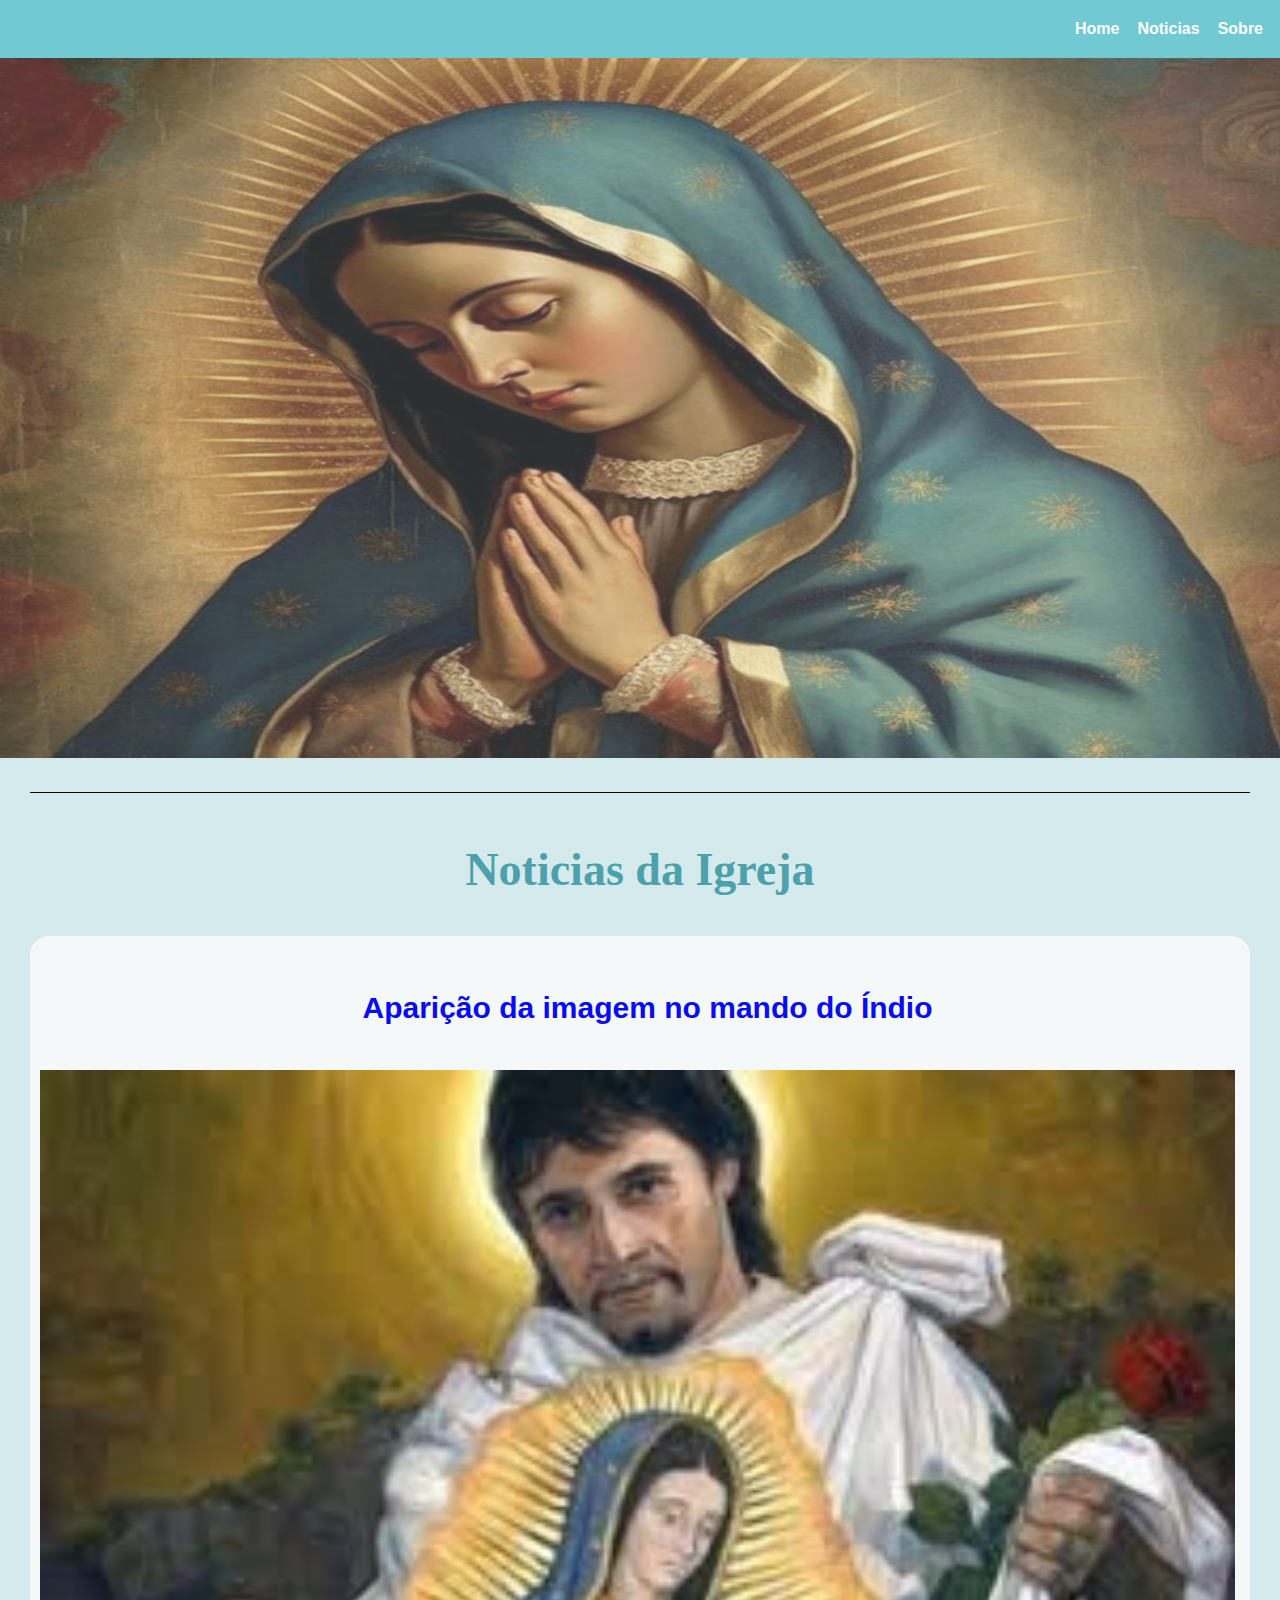
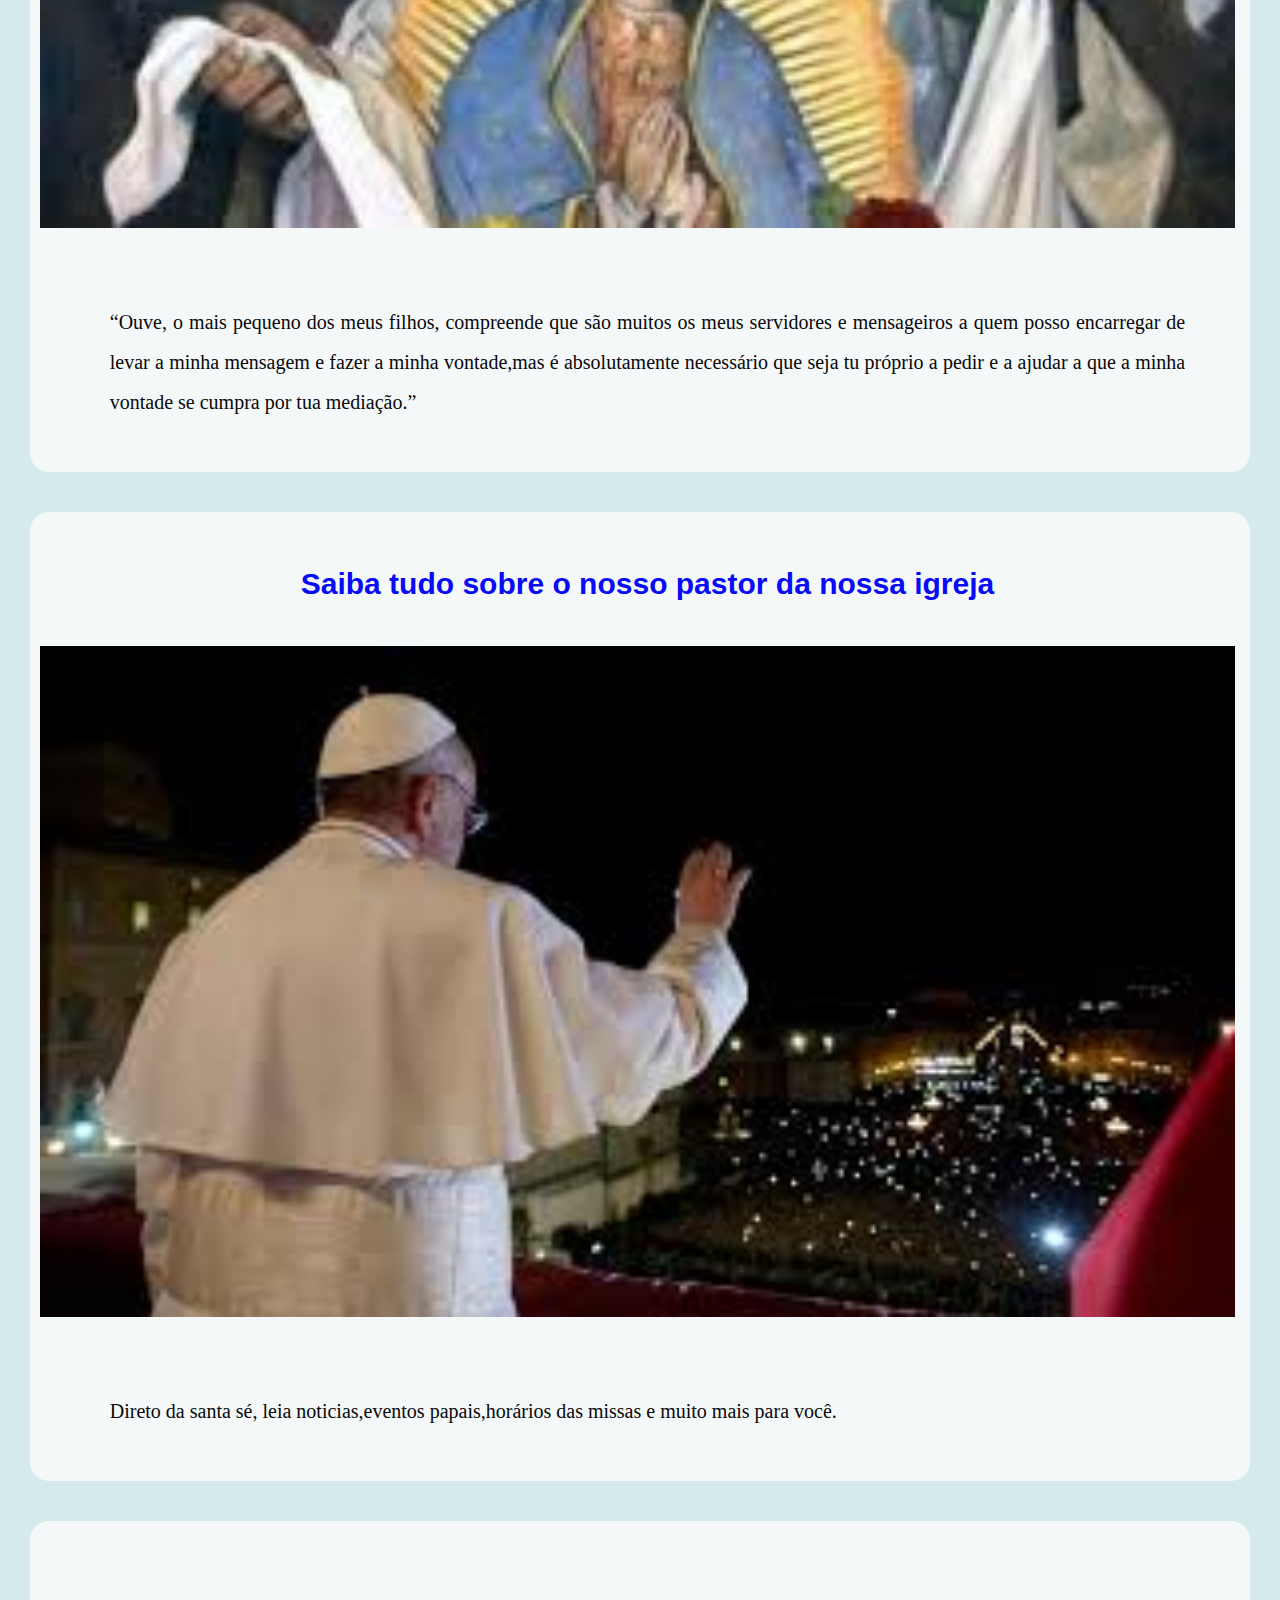
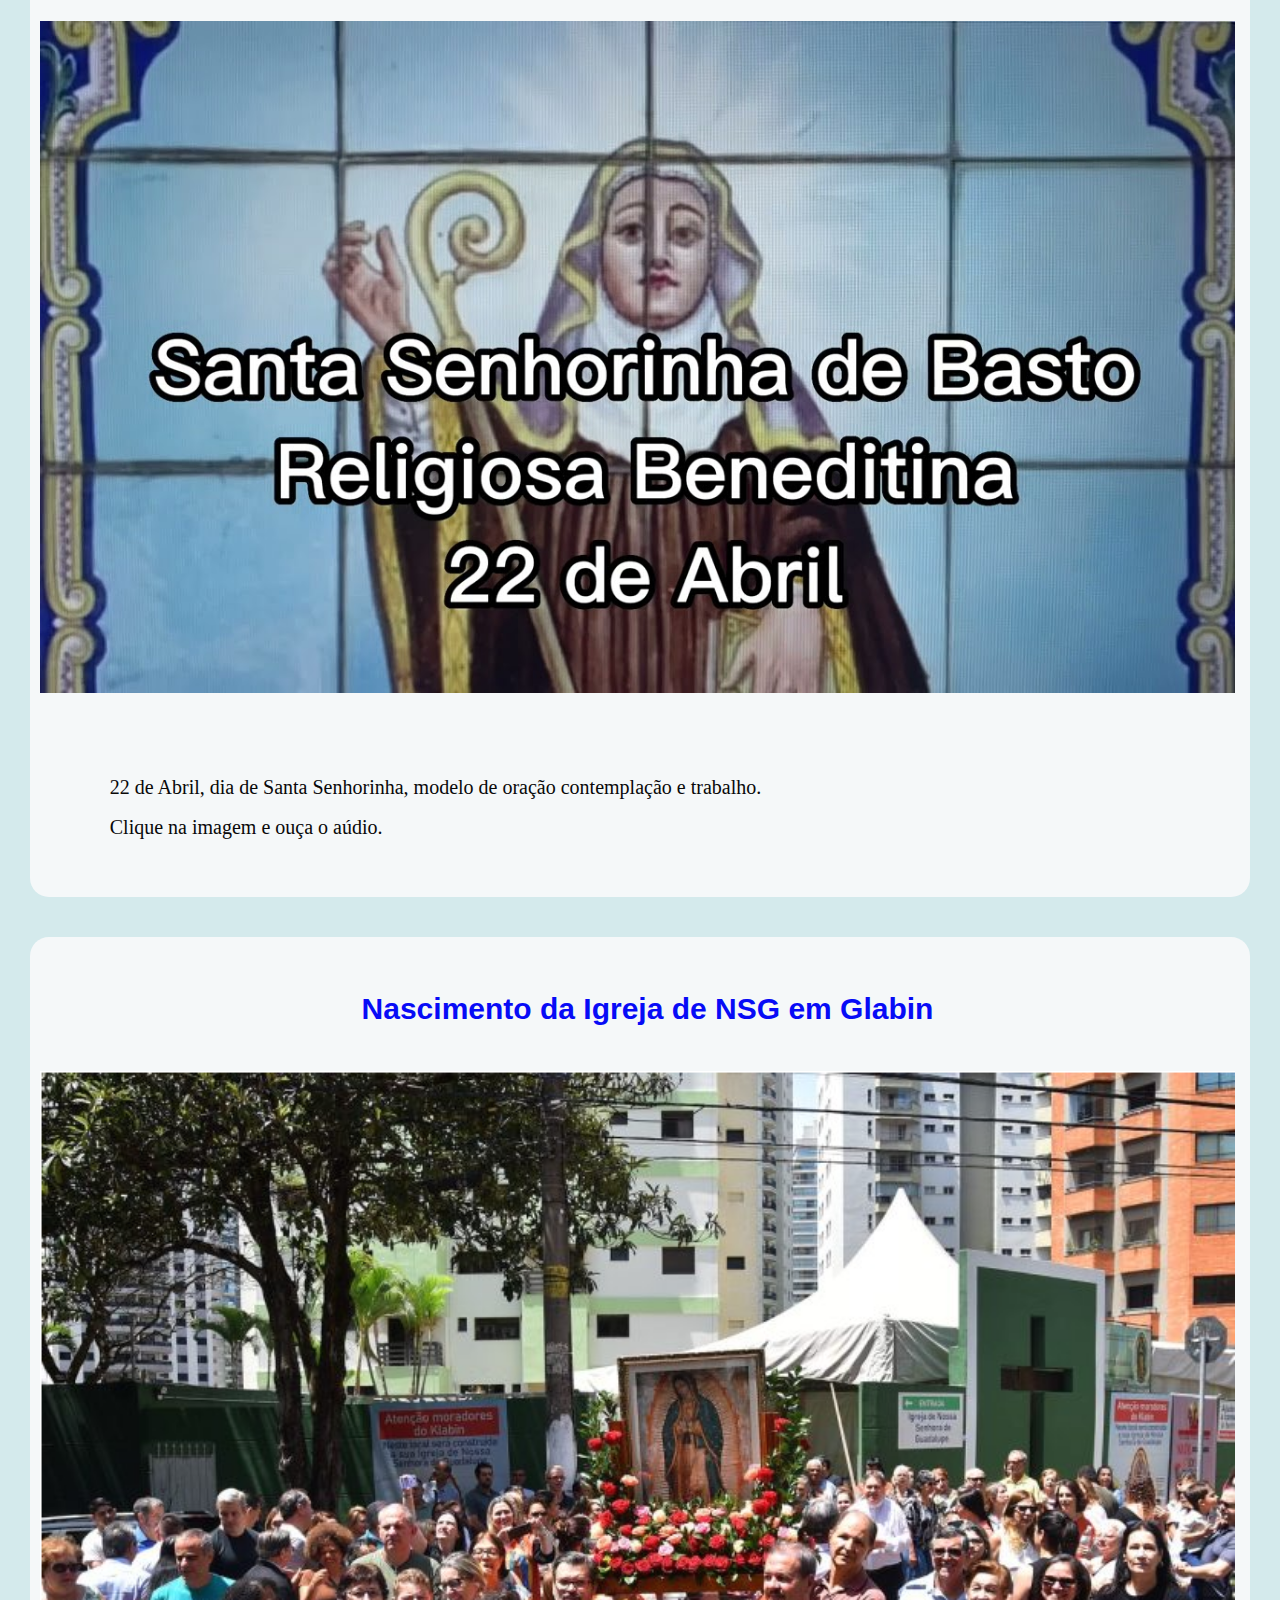
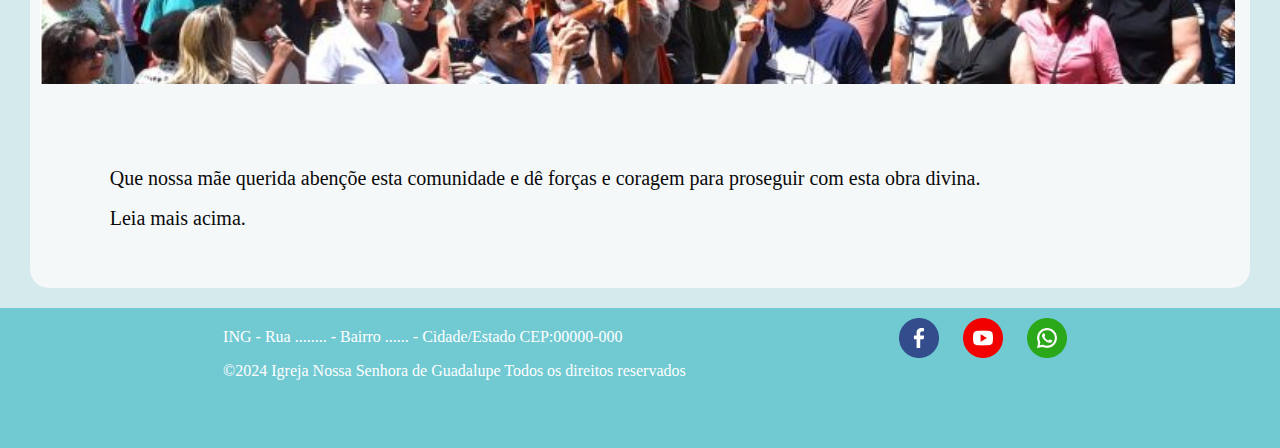
<file: noticias.html>
<!DOCTYPE html>
<html lang="en">
  <head>
    <meta charset="UTF-8">
    <link href="https://cdn.jsdelivr.net/npm/bootstrap@5.3.2/dist/css/bootstrap.min.css" rel="stylesheet" integrity="sha384-T3c6CoIi6uLrA9TneNEoa7RxnatzjcDSCmG1MXxSR1GAsXEV/Dwwykc2MPK8M2HN" crossorigin="anonymous">
    <link rel="stylesheet" href="./css/style.css">  
    <link rel="stylesheet" href="https://cdnjs.cloudflare.com/ajax/libs/font-awesome/6.5.1/css/all.min.css" 
    integrity="sha512-DTOQO9RWCH3ppGqcWaEA1BIZOC6xxalwEsw9c2QQeAIftl+Vegovlnee1c9QX4TctnWMn13TZye+giMm8e2LwA==" 
    crossorigin="anonymous" referrerpolicy="no-referrer" />
    <link rel="icon" href="./src/assets/mae.jpg">
    <meta name="viewport" content="width=device-width, initial-scale=1.0">
    <title>Igreja Nossa Senhora de Guadalupe</title>
  </head>
  <body>    
    <header class  ="navigation">        
      <div class="img-topo">
        <img src="./src/assets/mae.jpg" alt="logo" class="img-logo">
      </div>      
      <nav>          
        <ul class="nav-sup">
          <a href="http://127.0.0.1:5500/index.html"  rel="noopener no-referrer"><i class="fa-solid fa-church"></i></a>
          <li><a href="http://127.0.0.1:5500/sobre.html">Sobre</a></li>                
          <li><a href="http://127.0.0.1:5500/noticias.html">Noticias</a></li>
          <li><a href="http://127.0.0.1:5500/index.html">Home</a></li>              
        </ul>            
      </nav>                        
    </header>   
    <div class="linha1"></div>
    <main class = "principal"> 
      <h1>Noticias da Igreja</h1>       
      <div class="quite"> 
        <h2>Aparição da imagem no mando do Índio</h2>
        <div class="news">
          <a href="https://opusdei.org/pt-br/article/historia-de-nossa-senhora-de-guadalupe/" target="_blank" rel="noopener no-referrer"><img src="./src/assets/maria.jpg" alt="noticias geral da igreja"></a>
        </div>
        <p class="nova_news">“Ouve, o mais pequeno dos meus filhos, compreende que são muitos os meus servidores e mensageiros a quem posso encarregar de 
          levar a minha mensagem e fazer a minha vontade,mas é absolutamente necessário que seja tu próprio a pedir e a ajudar a que a minha vontade se cumpra por tua mediação.”</p> 
      </div>    
      <div class="quite" width="600">
        <h2> Saiba tudo sobre o nosso pastor da nossa igreja </h2>
        <div class="news">
          <a href="https://www.vaticannews.va/pt.html" target="_blank"><img src="./src/assets/papa_news.jpg" alt="" width="600"></a>
        </div>
        <p class="nova_news">Direto da santa sé, leia noticias,eventos papais,horários das missas e muito mais para você.</p>           
      </div>
      <div class="quite">
        <h2></h2>
        <div class="news">
          <a href="https://www.youtube.com/watch?v=Q2OCgRD5LU4" target="_blank" rel="noopener no-referrer"><img src="./src/assets/Santa.jpg" alt=" "width="600"></a>
        </div> 
        <p class="nova_news">22 de Abril, dia de Santa Senhorinha, modelo de oração contemplação e trabalho. <br>
         Clique na imagem e ouça o aúdio.
        </p>                     
      </div>
      <div class="quite">
        <h2>Nascimento da Igreja de NSG em Glabin</h2>
        <div class="news">
          <a href="https://ipiranganews.inf.br/igreja-de-nossa-senhora-de-guadalupe-fortalecera-a-fe-dos-fieis-no-klabin/" target="_blank" rel="noopener no-referrer"><img src="./src/assets/noticia1.png" alt="noticias geral da igreja"></a>
        </div> 
        <p class="nova_news">Que nossa mãe querida abençõe esta comunidade
          e dê forças e coragem para proseguir com esta obra divina.<br>Leia mais acima. <br>          
         </p>          
      </div>              
    </main>       
    <div class="bass">
      <footer class="super_bass">      
        <p class="p1">ING - Rua ........ - Bairro ...... - Cidade/Estado CEP:00000-000</p>    
        <p class="p2">&COPY;2024 Igreja Nossa Senhora de Guadalupe Todos os direitos reservados</p> </p>
      </footer> 
      <div class="socials">
        <a href="https://www.facebook.com/?locale=pt_BR" target="_blank" rel="noopener no-referrer"><img src="./src/assets/facebook.png" alt=""></a>
        <a href="https://www.youtube.com/watch?v=IVraMUJf4O4" target="_blank" rel="noopener no-referrer"><img src="./src/assets/youtube.png" alt=""></a>
        <a href="https://web.whatsapp.com/" target="_blank" rel="noopener no-referrer"><img src="./src/assets/whatsapp.png" alt=""></a>  
      </div>     
    </div> 
  </body>
</html>
</file>
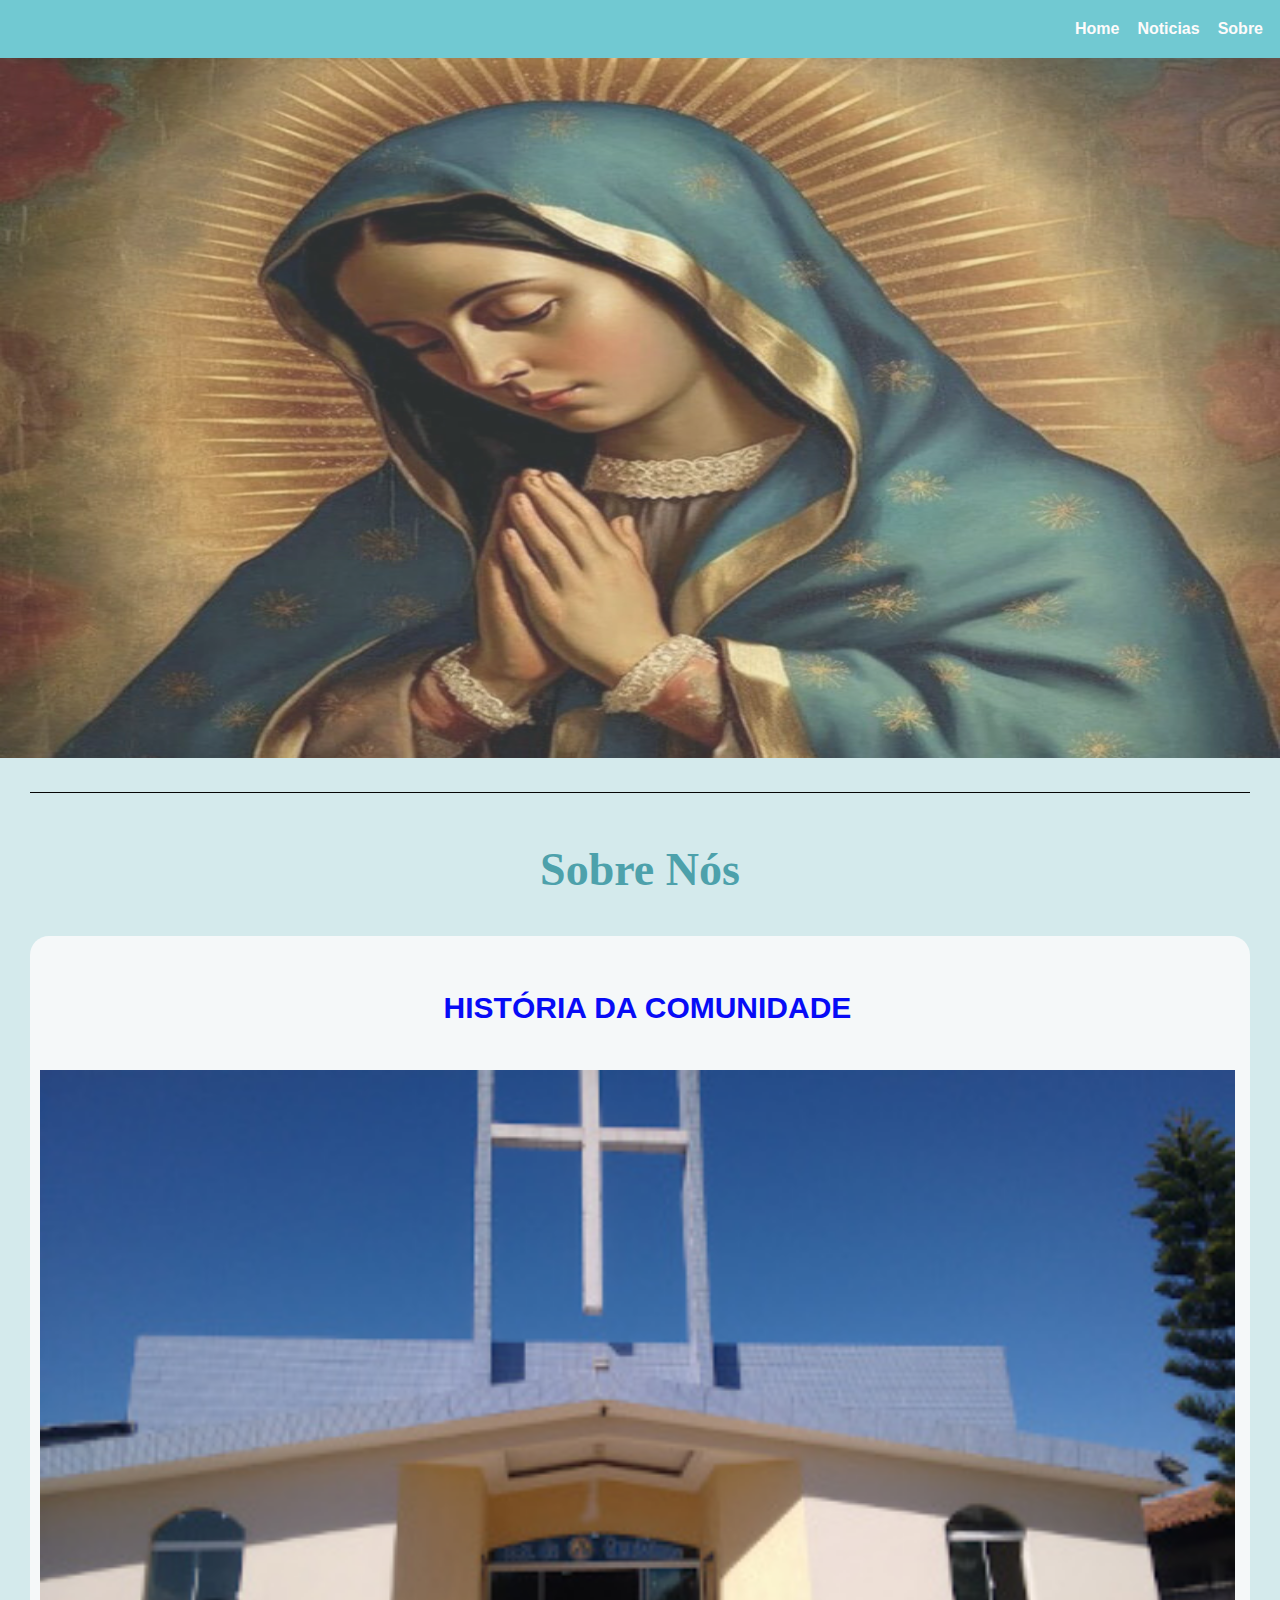
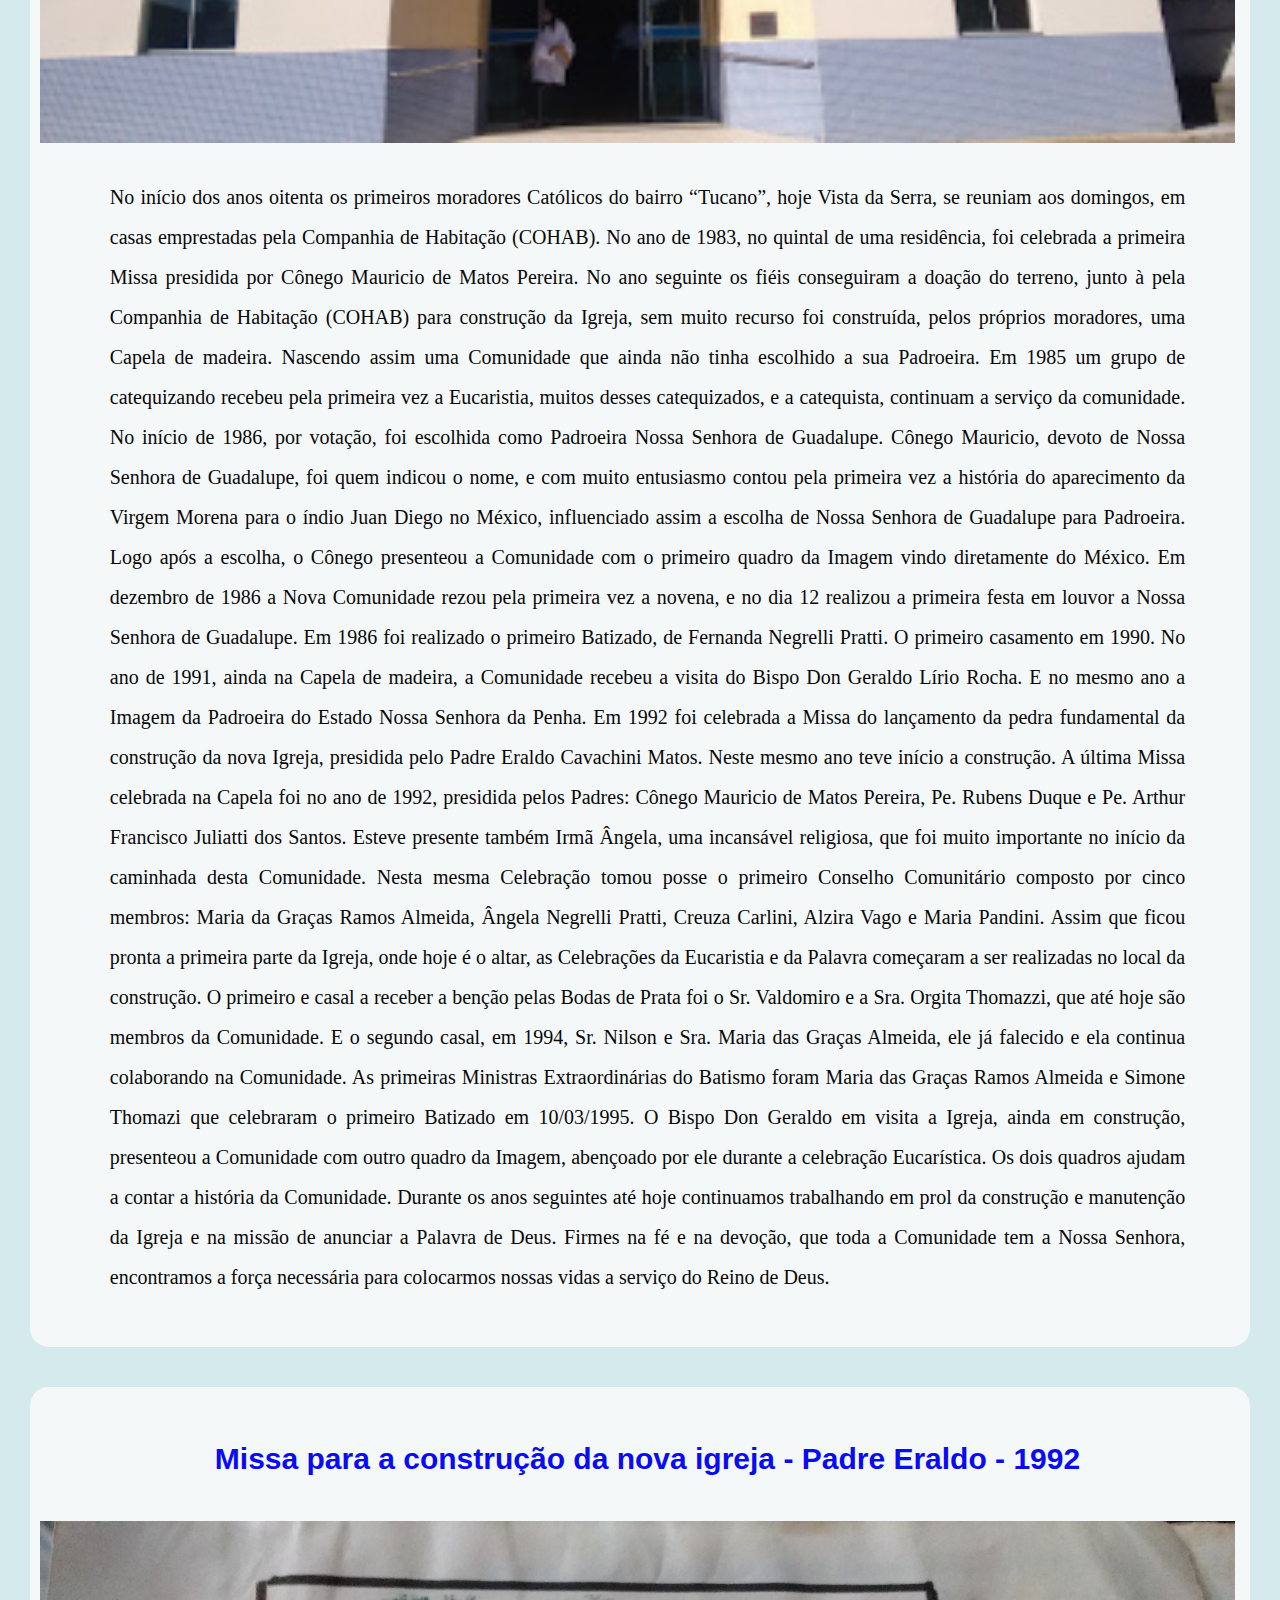
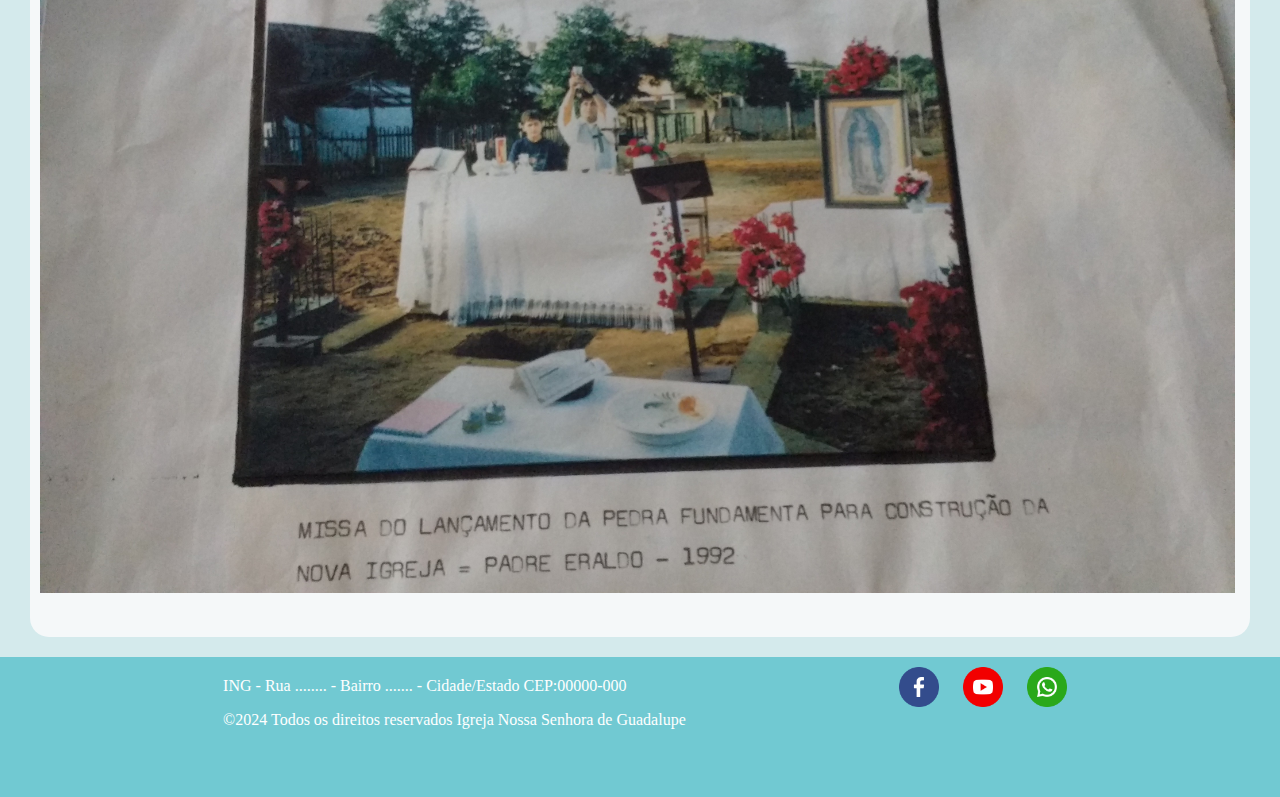
<file: sobre.html>
<!DOCTYPE html>
<html lang="en">
  <head>
    <meta charset="UTF-8">
    <link href="https://cdn.jsdelivr.net/npm/bootstrap@5.3.2/dist/css/bootstrap.min.css" rel="stylesheet" integrity="sha384-T3c6CoIi6uLrA9TneNEoa7RxnatzjcDSCmG1MXxSR1GAsXEV/Dwwykc2MPK8M2HN" crossorigin="anonymous">
    <link rel="stylesheet" href="./css/style.css">  
    <link rel="stylesheet" href="https://cdnjs.cloudflare.com/ajax/libs/font-awesome/6.5.1/css/all.min.css" 
    integrity="sha512-DTOQO9RWCH3ppGqcWaEA1BIZOC6xxalwEsw9c2QQeAIftl+Vegovlnee1c9QX4TctnWMn13TZye+giMm8e2LwA==" 
    crossorigin="anonymous" referrerpolicy="no-referrer" />
    <link rel="icon" href="./src/assets/mae.jpg">
    <meta name="viewport" content="width=device-width, initial-scale=1.0">
    <title>Igreja Nossa Senhora de Guadalupe</title>
  </head>
  <body>
    
    <header class  ="navigation">        
      <div class="img-topo">
        <img src="./src/assets/mae.jpg" alt="logo" class="img-logo">
      </div>      
      <nav>          
        <ul class="nav-sup">
          <a href="http://127.0.0.1:5500/index.html"  rel="noopener no-referrer"><i class="fa-solid fa-church"></i></a>
          <li><a href="http://127.0.0.1:5500/sobre.html">Sobre</a></li>                
          <li><a href="http://127.0.0.1:5500/noticias.html">Noticias</a></li>
          <li><a href="http://127.0.0.1:5500/index.html">Home</a></li>              
        </ul>            
      </nav>                        
    </header>   
    <div class="linha1"></div> 
    <main class = "principal"> 
      <h1>Sobre Nós</h1>       
      <div class="quite"> 
       <h2>HISTÓRIA DA COMUNIDADE</h2>
       <div class="news">
        <img src="./src/assets/igreja1.jpg" alt="noticias geral da igreja"></a>
      </div>
      <p class="nova_news1">No início dos anos oitenta os primeiros moradores Católicos do bairro “Tucano”, hoje Vista da
        Serra, se reuniam aos domingos, em casas emprestadas pela Companhia de Habitação
        (COHAB).
        No ano de 1983, no quintal de uma residência, foi celebrada a primeira Missa presidida por
        Cônego Mauricio de Matos Pereira. No ano seguinte os fiéis conseguiram a doação do terreno,
        junto à pela Companhia de Habitação (COHAB) para construção da Igreja, sem muito recurso
        foi construída, pelos próprios moradores, uma Capela de madeira. Nascendo assim uma
        Comunidade que ainda não tinha escolhido a sua Padroeira.
        Em 1985 um grupo de catequizando recebeu pela primeira vez a Eucaristia, muitos desses
        catequizados, e a catequista, continuam a serviço da comunidade.
        No início de 1986, por votação, foi escolhida como Padroeira Nossa Senhora de Guadalupe.
        Cônego Mauricio, devoto de Nossa Senhora de Guadalupe, foi quem indicou o nome, e com
        muito entusiasmo contou pela primeira vez a história do aparecimento da Virgem Morena para
        o índio Juan Diego no México, influenciado assim a escolha de Nossa Senhora de Guadalupe
        para Padroeira. Logo após a escolha, o Cônego presenteou a Comunidade com o primeiro
        quadro da Imagem vindo diretamente do México.
        Em dezembro de 1986 a Nova Comunidade rezou pela primeira vez a novena, e no dia 12
        realizou a primeira festa em louvor a Nossa Senhora de Guadalupe. Em 1986 foi realizado o
        primeiro Batizado, de Fernanda Negrelli Pratti.
        O primeiro casamento em 1990.
        No ano de 1991, ainda na Capela de madeira, a Comunidade recebeu a visita do Bispo Don
        Geraldo Lírio Rocha. E no mesmo ano a Imagem da Padroeira do Estado Nossa Senhora da
        Penha.
        Em 1992 foi celebrada a Missa do lançamento da pedra fundamental da construção da nova
        Igreja, presidida pelo Padre Eraldo Cavachini Matos. Neste mesmo ano teve início a
        construção.
        A última Missa celebrada na Capela foi no ano de 1992, presidida pelos Padres: Cônego
        Mauricio de Matos Pereira, Pe. Rubens Duque e Pe. Arthur Francisco Juliatti dos Santos.
        Esteve presente também Irmã Ângela, uma incansável religiosa, que foi muito importante no
        início da caminhada desta Comunidade. Nesta mesma Celebração tomou posse o primeiro
        Conselho Comunitário composto por cinco membros:
        Maria da Graças Ramos Almeida, Ângela Negrelli Pratti, Creuza Carlini, Alzira Vago e Maria
        Pandini.
        Assim que ficou pronta a primeira parte da Igreja, onde hoje é o altar, as Celebrações da
        Eucaristia e da Palavra começaram a ser realizadas no local da construção.
        O primeiro e casal a receber a benção pelas Bodas de Prata foi o Sr. Valdomiro e a Sra. Orgita
        Thomazzi, que até hoje são membros da Comunidade. E o segundo casal,
        em 1994, Sr. Nilson e Sra. Maria das Graças Almeida, ele já falecido e ela continua
        colaborando na Comunidade.
        As primeiras Ministras Extraordinárias do Batismo foram Maria das Graças Ramos Almeida e
        Simone Thomazi que celebraram o primeiro Batizado em 10/03/1995.
        O Bispo Don Geraldo em visita a Igreja, ainda em construção, presenteou a Comunidade com
        outro quadro da Imagem, abençoado por ele durante a celebração Eucarística. Os dois
        quadros ajudam a contar a história da Comunidade.
        Durante os anos seguintes até hoje continuamos trabalhando em prol da construção e
        manutenção da Igreja e na missão de anunciar a Palavra de Deus. Firmes na fé e na devoção,
        que toda a Comunidade tem a Nossa Senhora, encontramos a força necessária para
        colocarmos nossas vidas a serviço do Reino de Deus.</p>         
      </div>  
          
      <div class="quite"> 
       <h2>Missa para a construção da nova igreja - Padre Eraldo - 1992</h2>
       <div class="news">
        <img src="./src/assets/IMG_20181115_154529125.jpg" alt="noticias geral da igreja"></a>
      </div>  
      
    </main>  
     
    <div class="bass">
      <footer class="super_bass">      
        <p class="p1">ING - Rua ........ - Bairro ....... - Cidade/Estado CEP:00000-000 </p>    
        <p class="p2">&COPY;2024 Todos os direitos reservados Igreja Nossa Senhora de Guadalupe</p> </p>
      </footer> 
      <div class="socials">
        <a href="https://www.facebook.com/?locale=pt_BR" target="_blank" rel="noopener no-referrer"><img src="./src/assets/facebook.png" alt=""></a>
        <a href="https://www.youtube.com/watch?v=IVraMUJf4O4" target="_blank" rel="noopener no-referrer"><img src="./src/assets/youtube.png" alt=""></a>
        <a href="https://web.whatsapp.com/" target="_blank" rel="noopener no-referrer"><img src="./src/assets/whatsapp.png" alt=""></a>  
      </div>     
    </div> 
  </body>
</html>
</file>
<file: css/style.css>
body{
        margin: 0;
        padding: 0;
        background-color: rgb(212, 234, 236);
        height:300vh;     
    }
    ul.nav-sup {
        list-style-type: none;
        margin: 0;
        padding: 0;        
        background-color: rgb(113, 201, 210);
        top: 0;
        position: fixed;
        width: 100%;
    }      
    ul.nav-sup li {
        float:inline-start;
        float: right;
        padding-right: 1rem;        
    }      
    ul.nav-sup li a {
        display: block;
        color: rgb(254, 251, 251);
        text-align: center;
        padding: 20px 1px;
        text-decoration: none;
        font-weight: 700;
        font-family:Verdana, Geneva, Tahoma, sans-serif
    }    
    @media screen and (max-width: 200px) {    
    ul.nav-sup li {float: none;}
    }  
    .navigation  .img-logo{
       width: 100%;
       padding-top: 58px;
       margin: 0;   
       height: 700px; 
       image-rendering: optimizeQuality; 
       opacity: 0.8;  
    }
    .nav-sup a:hover{
        color: rgb(14, 14, 16);       
    }
    .nav-sup .fa-solid{
        width: 30px;
        padding:19px 30px 10px;
        color: rgb(247, 246, 246);
        font-size: 26px;
    }
  
    .nav-sup .fa-solid:hover{
        color: black;
    }
    .quite{
        background-color: rgb(245, 248, 249);
        margin-top: 40px ;
        padding: 30px 5px 30px;       
        border-radius: 19px;
        padding-left: 20px;
        margin-left: 30px;
        margin-right: 30px;   
    }
    .quite p{
        color: rgb(8, 8, 8);
        font-family:cursive;
        text-align: justify;
        margin-left: auto;
        margin-right: auto;
        margin-top: 20px;
        width: 90%;
        line-height: 2;
        font-size: 20px;
        
    }
    .quite h1{
        color:rgb(77, 161, 171) ;        
    }
    .linha1 {
       left: 300px;       
       margin: 30px 30px 0px ;
       background-color: rgb(6, 6, 6);
       height: 1px; 
    } 
       

    /* CARDS */
    .title-cards h1{
        display: flex;
        justify-content: space-evenly;
        margin-top: 30px;
        padding-left: 30px;
        color: rgb(77, 161, 171);

    }
    .cards{
        display:flex;
        padding: 30px; 
        justify-content: space-evenly;
        flex-wrap: wrap;
             
    }
    .card1{
        background-color: rgb(245, 248, 249);            
        border: solid 0px;       
        margin-left: 0px;
        margin-right: 10px;
        margin-top: 30px; 
        max-width: 360px;
        min-width: 50px;     
        height: 350px;        
    }  
    .card-img1 img{
        width: 100%;
        margin-top: 0;
        margin-bottom: 0;  
        height: 174px;            
    } 
    .card-text1 h1{
        font-size: 20px ;
        margin: 10px 90px 10px;  
        
    }
    .card-text1 h2{
        font-size: 15px;
        margin: 5px 37px 5px; 
        line-height: 1.5;       
    }
    .card-text1 button{
        font-size: 20px;
        margin:20px 120px 20px;     
    }
    .card-text1 button:hover{
        background-color: rgb(113, 201, 210);
        color: rgb(243, 248, 248);
    }
    .card2{
        background-color: rgb(245, 248, 249);                
        border: solid 0px;       
        margin-left: 0px;
        margin-right: 10px;
        margin-top: 30px; 
        max-width: 360px;
        min-width: 50px;     
        height: 350px;   
    }
    .card-img2 img{
        width: 100%;
        margin-top: 0;
        margin-bottom: 0;  
        height: 174px;            
    }
    .card-text2 h1{
        font-size:20px ;
        margin: 10px 90px 10px;     
    }
    .card-text2 h2{
        font-size: 15px;
        margin: -5px 37px 5px;  
        line-height: 1.5;           
    }
    .card-text2 button{
        font-size: 20px;  
        margin:10px 120px 20px;   
    }
    .card-text2 button:hover{
        background-color: rgb(113, 201, 210);
        color: rgb(243, 248, 248);
    }
    .card3{
        background-color: rgb(245, 248, 249);        
        border: solid 0px;       
        margin-left:0px;
        margin-right: 10px;
        margin-top: 30px; 
        max-width: 360px;
        min-width: 50px;      
    }  
    .card-img3 img{
        width: 100%;
        margin-top: 0;
        margin-bottom: 0;   
        height: 174px;       
    }
    .card-text3 h1{
        font-size: 20px ;
        margin: 10px 100px 10px;     
    }
    .card-text3 h2{
        font-size: 15px;
        margin: 5px 37px 5px;   
        line-height: 2.0;           
    }
    .card-text3 button{
        font-size: 20px;  
        margin:20px 120px 20px;
    }
    .card-text3 button:hover{
        background-color: rgb(113, 201, 210);
        color: rgb(243, 231, 231);
    }
    .linha2{
        left: 300px;       
        margin: 30px 30px 30px ;
        background-color: rgb(6, 6, 6);
        height: 1px; 
    }

    /* PEDIDO DE ORAÇÃO */
    .container{
        justify-content: space-evenly;
        flex-wrap: wrap;
    }

    .container h1{
        margin-bottom: 30px;
        font-size: 29px;
        justify-content: space-evenly;
        flex-wrap: wrap;
        display: flex;   
        color: rgb(77, 161, 171);     
    }
    .cont-form {             
        margin: 0 auto;
        width: 300px;   
        padding: 1em;
        border: 1px solid #343232;
        border-radius: 1em;
        height: 360px;
    }
    .container .cont-form label{
        size: 1px;
    }
    .container .cont-form input{
        width:10em;
        margin: 10px;
    }
    .container  textarea{
        height: 160px;
        width: 190px;
    }
    .container .cont-form button{
        width: 7em;
        margin-top: 22px;
        margin-left: 80px;
        padding: 5px;        
    }
    .container .cont-form button:hover{
        background-color: rgb(113, 201, 210);
        color: rgb(243, 231, 231);
    }
    .end{
        background-image: url('/src/assets/paz.jpg');
        background-repeat: no-repeat;       
        background-size:cover ;        
        justify-content: space-evenly;
        flex-wrap: wrap; 
        display: flex;
        margin-top: 30px;
        height:404px;          
        
    }
    .end-text h4{
        padding-left: 30px;
        color: rgb(113, 201, 210);
        margin-top: 70px;
       
    }
    .end video{
        margin-top: 95px;                 
        height: 10em;     
    }
    .bass{      
        background-color: rgb(113, 201, 210);
        justify-content: space-evenly;
        flex-wrap: wrap;
        min-height: 140px;
        max-height: 250px;
        display: flex;       
    }
    footer .p1{
       color: white; 
       display: flex;
       margin-left: 20px;        
       margin-top: 20px;
     
    } 
    footer .p2{
        color: white;
        display: flex;
        margin-left: 20px;
        
    } 
    .socials img{
        width: 40px;  
        margin:10px 10px 20px;        
        display: inline;
    } 
    .socials img:hover{
        transform: scale(0.89);
        background-color: white;
        padding: 0.5px;         
        border-radius: 50px       
    }
  
   /* ESTILIZAÇÃO DA PAGINA DE NOTICIAS */

    .principal h1{
        justify-content: space-evenly;       
        color: rgb(77, 161, 171);        
        display: flex;
        margin-top: 50px;
        font-size: 46px;
    }
    .quite{
        height: auto;
        margin-bottom: 20px;
    }
    .quite .news img{
        width: 100%;
        height: auto;
        margin: 20px  -10px 10px;    
    }
    .quite  h2{
      font-size: 30px;
      color: rgb(7, 11, 246);
      justify-content: space-evenly;     
      display: flex;      
      font-family:'Franklin Gothic Medium', 'Arial Narrow', Arial, sans-serif;
      
    }
    .quite .nova_news {
      font-size: 20px;
      color: rgb(9, 9, 9);
      /* justify-content: space-evenly;      */
      /* display: flex;  */
      text-align:justify;
      margin-top: 5%;
      margin-left: auto;
      margin-right: auto;
      width: 90%;
    }
</file>
